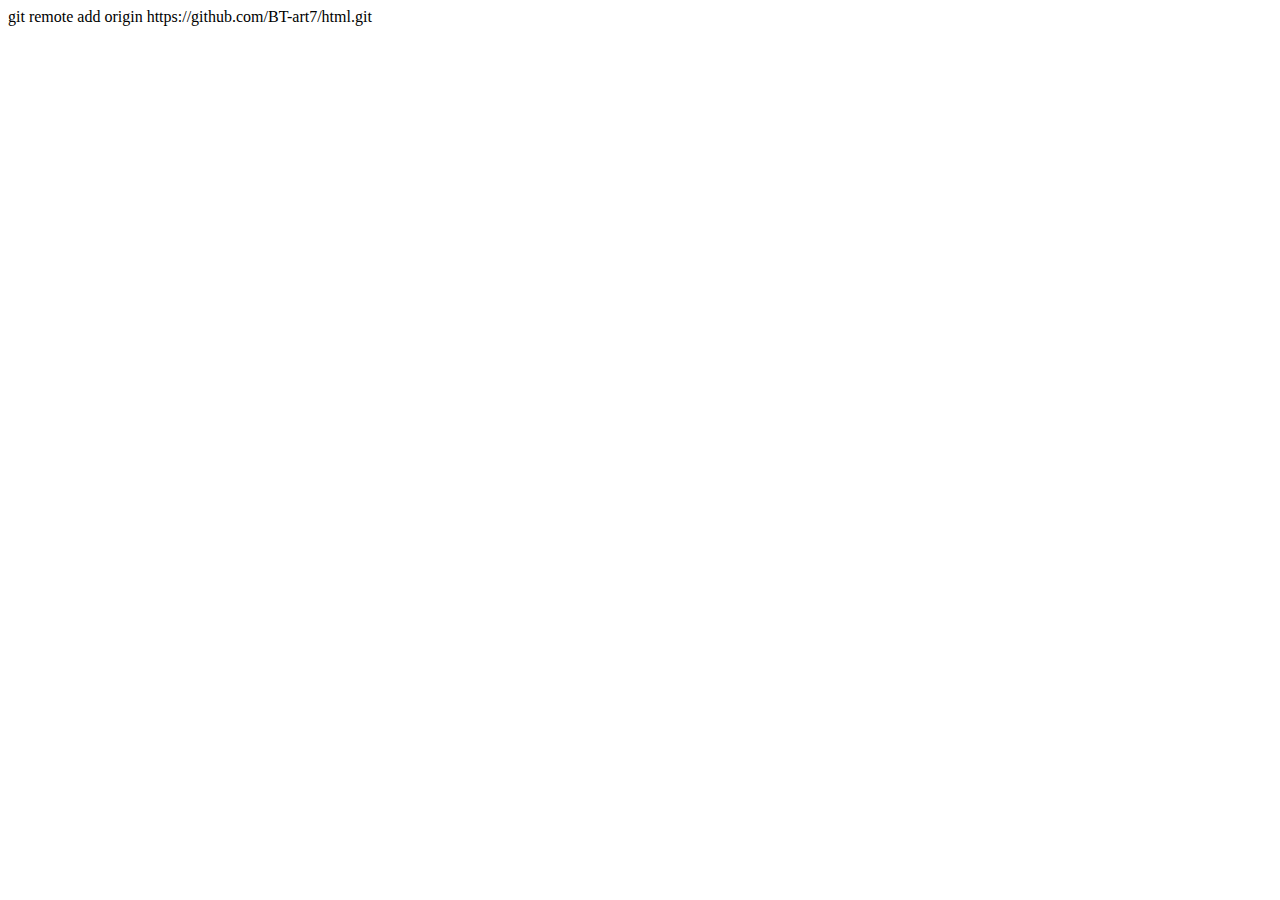
<file: index.html>
<!DOCTYPE html>
<html lang="en">
<head>
    <meta charset="UTF-8">
    <meta name="viewport" content="width=device-width, initial-scale=1.0">
    <title>Document</title>
</head>
<body>
    git remote add origin https://github.com/BT-art7/html.git
</body>
</html>
</file>
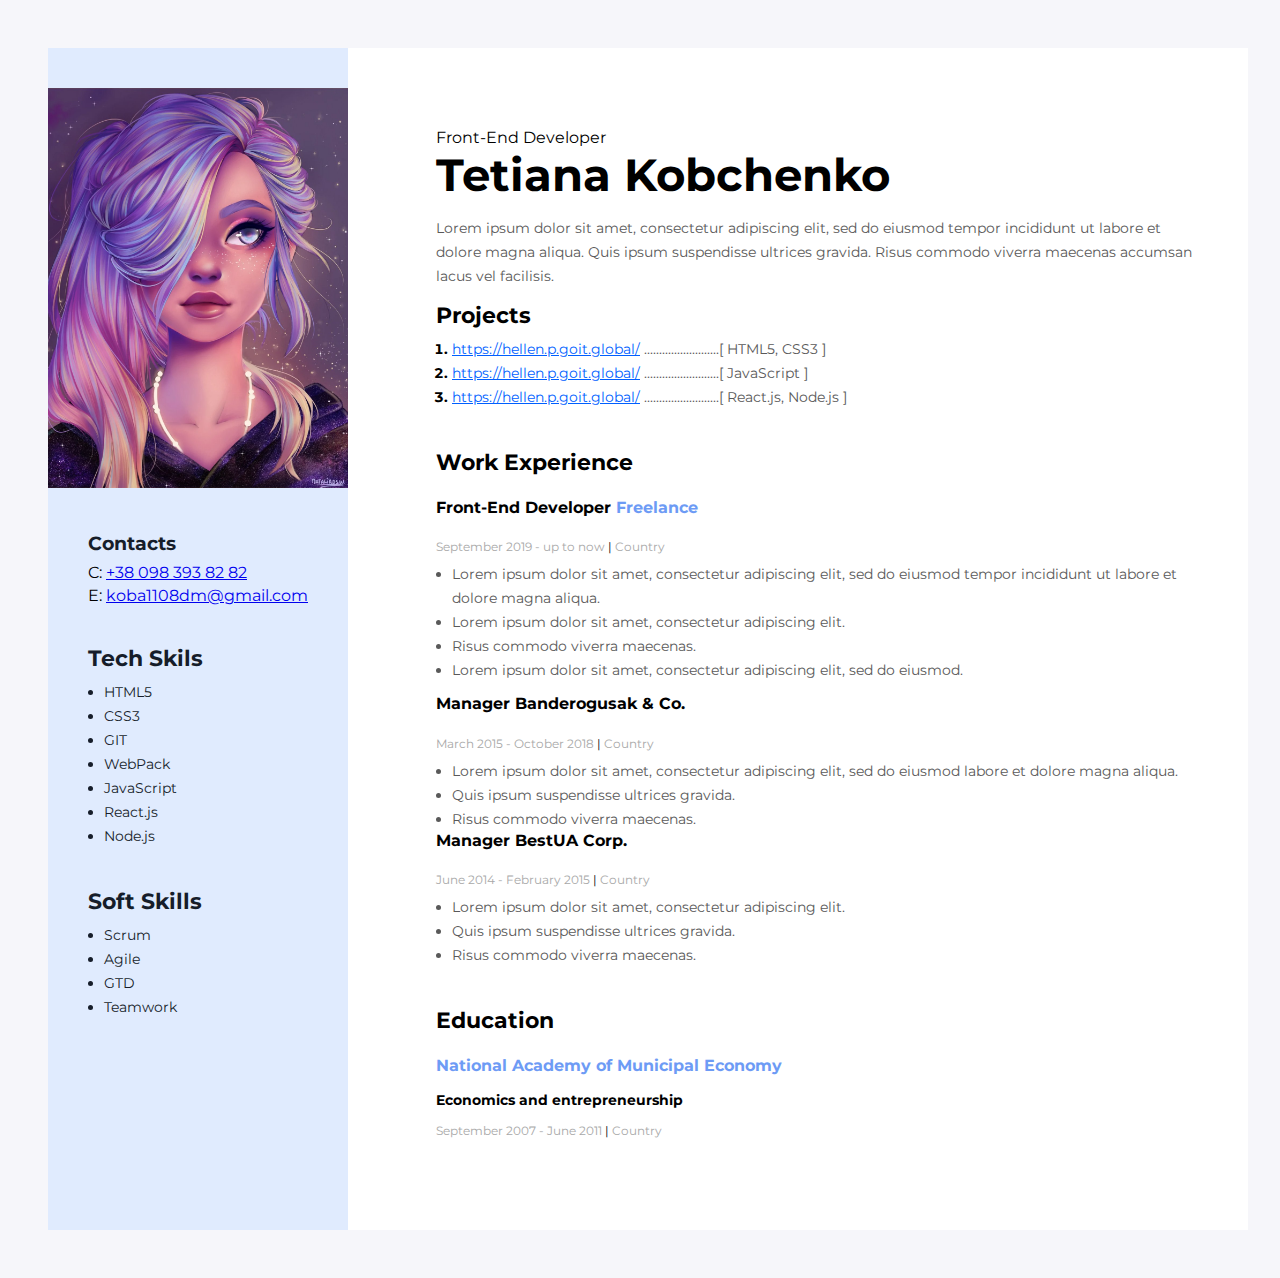
<file: Resume/index.html>
<!DOCTYPE html>
<html lang="en">

<head>
    <meta charset="UTF-8">
    <meta name="viewport" content="width=device-width, initial-scale=1.0">
    <title>My rezume</title>

    <link rel="preconnect" href="https://fonts.googleapis.com">
    <link rel="preconnect" href="https://fonts.gstatic.com" crossorigin>
    <link href="https://fonts.googleapis.com/css2?family=Montserrat:wght@400;700&display=swap" rel="stylesheet">

    <link rel="stylesheet" href="css/styles.css">
</head>

<body>
    

    <!-- Wrapper  -->
    
    
 <div class="wrapper"> 

   <!-- Main content -->
    <div class="main-content">
 
        <!-- My info -->
        <div class="my-info>
            <h2 class="my-profession">Front-End Developer</h2>
            <h1 class="my-name">Tetiana Kobchenko</h1>
            <p class="my-desk">Lorem ipsum dolor sit amet, consectetur adipiscing elit, sed do eiusmod tempor incididunt ut labore et dolore magna aliqua. Quis ipsum suspendisse ultrices gravida. Risus commodo viverra maecenas accumsan lacus vel facilisis. </p>
    
         </div>
    
         <!-- My projects -->
         <div class="my-project-conteiner">
            <h3 class="my-projects-title">Projects</h3>
    
            <ol class="my-project-list">
                <li class="project-item"> <a class="project-item-link"  chref="https://hellen.p.goit.global/" target="_blank">https://hellen.p.goit.global/</a>
                   <span class="project-item-tech" >
                    .........................[ HTML5, CSS3 ]
                   </span> </li>
                <li class="project-item"> <a class="project-item-link"  href="https://cryptohub.p.goit.global/" target="_blank">https://hellen.p.goit.global/</a>
                    <span class="project-item-tech">
                        .........................[ JavaScript ]
                    </span></li>
                <li class="project-item"> <a class="project-item-link"  href="https://kidslike.p.goit.global/" target="_blank">https://hellen.p.goit.global/</a>
                   <span class="project-item-tech">
                    .........................[ React.js, Node.js ]
                   </span> </li>
    
    
                
            </ol>
            
         </div>
    
         <!-- Work experience -->
         <div class="work-experience-name">


    <h3 class="work-experience-title">Work Experience</h3>

 <!-- Company1 -->
 <div class="work-experience-container">
    <h4 class="work-experience-company">Front-End Developer <span class="company-name">Freelance</span>  </h4>
    <p class="work-experience-period">September 2019 - up to now
    <span class="work-experience-period-sepfrator">|</span>   Country</p>
    <ul class="work-experience-duties-list">
        <li class="work-experience-duties-item">Lorem ipsum dolor sit amet, consectetur adipiscing elit, sed do eiusmod tempor incididunt ut labore et dolore magna aliqua.</li>
        <li class="work-experience-duties-item">Lorem ipsum dolor sit amet, consectetur adipiscing elit.</li>
        <li class="work-experience-duties-item">Risus commodo viverra maecenas.</li>
        <li class="work-experience-duties-item">Lorem ipsum dolor sit amet, consectetur adipiscing elit, sed do eiusmod.</li>

    </ul>
   </div>
        
   <!-- Company2 -->
   <div class="work-experience-container">
                 
    <h4 class="work-experience-company">Manager Banderogusak & Co. </h4>
    <p class="work-experience-period">March 2015 - October 2018  
    <span class="work-experience-period-sepfrator">|</span>   Country</p>
    <ul class="work-experience-duties-list">
        <li class="work-experience-duties-item">Lorem ipsum dolor sit amet, consectetur adipiscing elit, sed do eiusmod labore et dolore magna aliqua. </li>
        <li class="work-experience-duties-item">Quis ipsum suspendisse ultrices gravida.</li>
        <li class="work-experience-duties-item">Risus commodo viverra maecenas.</li>
       

    </ul>   

      <!-- Company3 -->
              
      <div class="work-experience-container" >          
        <h4 class="work-experience-company">Manager BestUA Corp. </h4>
        <p class="work-experience-period">June 2014 - February 2015 
        <span class="work-experience-period-sepfrator">|</span>   Country</p>
        <ul class="work-experience-duties-list">
            <li class="work-experience-duties-item"> Lorem ipsum dolor sit amet, consectetur adipiscing elit.</li>
            <li class="work-experience-duties-item">Quis ipsum suspendisse ultrices gravida.</li>
            <li class="work-experience-duties-item">Risus commodo viverra maecenas. </li>
        </ul>

</div>
</div>


        </div>   
           
         <!-- Education -->
         <div >
            <h3 class="edication-title" >Education</h3>
            <p class="edication-name">National Academy of Municipal Economy</p>
            <p class="edication-name-two">Economics and entrepreneurship</p>
            <p class="edication-period">September 2007 - June 2011
             <span class="edication-period-separater">| </span>    Country</p>
        
         </div>
    
         </div>
          
            
    
<!-- Side bar -->
<aside class="sidebar">
    <img src="img/1645737339_1-kartinkin-net-p-kartinki-devochki-narisovannie-1.jpg" alt="My foto" width="300">
    <div class="sidebar-content">
    <!-- Contacts -->
    <div class="contacts-conteiner">
        <h3 class="contacts-title">Contacts</h3>
        <p class="contacts-item">
             <span clas="contacts-type">C:</span> <a class="contacts-link" href="tel:+380983938282">+38 098 393 82 82</a>   </p>
        <p class="contacts-item">
            <span clas="contacts-type">E:</span> <a class="contacts-link" href="mailto:koba1108dm@gmail.com">koba1108dm@gmail.com</a>  </p>
    </div>
    <!-- Tech Skils -->
    <div class="skills-container">
        <h3 class="skills-title">Tech Skils</h3>
        <ul class="skills-list">
            <li class="skil-list-item">HTML5</li>
            <li class="skil-list-item">CSS3</li>
            <li class="skil-list-item">GIT</li>
            <li class="skil-list-item">WebPack</li>
            <li class="skil-list-item">JavaScript</li>
            <li class="skil-list-item">React.js</li>
            <li class="skil-list-item">Node.js</li>
        </ul>
    </div>
    <!-- Soft Skills -->
    <div>
        <h3 class="skills-title">Soft Skills</h3>
        <ul class="skills-list">
            <li class="skil-list-item">Scrum</li>
            <li class="skil-list-item">Agile</li>
            <li class="skil-list-item">GTD</li>
            <li class="skil-list-item">Teamwork</li>
        </ul>
    </div>      
        
    
</div>
</aside>
    
            
            </div>




    </div>
                  
       
   




</div>


 





</body>
</html>
       

    </div>
</file>
<file: Resume/css/styles.css>
body{
    background: #F6F6FA;;
    
    padding-left: 40px;
    padding-top: 40px;
    padding-right: 40px;
    padding-bottom: 40px;
    font-family: 'Montserrat', sans-serif;
}

ul, ol {
    margin-top: 0;
    margin-bottom: 0;
}

    .wrapper{background: #ffffff;
        display: flex;
        flex-direction: row-reverse;
        width: 1200px;
        margin: 0 auto;
    }

    /* Main content */
    .main-content {
        padding-left: 88px;
        padding-top: 80px;
        padding-right: 40px;
        padding-bottom: 80px; 
        box-sizing: border-box;
    }

    /* Sidebar */
    .sidebar {
     background: #E0EBFE;
     padding-top: 40px;    
     scroll-padding-bottom: 40px;
     box-sizing:border-box ;
     width: 370px;}


    .sidebar-content {
     padding-left: 40px;
     padding-top: 40px;
     padding-right:  40px;
     box-sizing:border-box}

    /* Contacts */
    .contacts-title {
     color: #161D2A;
     font-size: 22px
     font-weight: 700;
     line-height: normal;
     margin-top: 0 ;
     margin-bottom: 8px ;}
    
    .contacts-type {
     color: #161D2A;
     font-size: 14px;
     font-weight: 700;
     line-height: 24px; 
     margin-right: 8px ;}

    .contacts-type {
     color: #2979FF;
     font-size: 14px;
     font-weight: 400;
     line-height: 24px;
     text-decoration-line: underline;}

    .contacts-item {
     margin-top: 0;  
     margin-bottom: 4px;}

    .contacts-conteiner {
     margin-bottom: 40px;}


    /* Skills-container */
    .skills-container {
     margin-bottom: 40px;} 

    .skills-title {
     color: #161D2A;
     font-size: 22px;
     font-weight: 700;
     line-height: normal;
     margin-top: 0;
     margin-bottom: 8px;}

    .skills-list {
     padding-left: 16px;}

    .skil-list-item {
     color: #161D2A;
     font-size: 14px;
     font-weight: 400;
     line-height: 24px; }

/* Main content */

.work-experience-name {
    margin-bottom: 40px;
}


     .my-profession {
        color: #000;

        

font-weight: 700;
line-height: 17px; 
margin-top: 0;}

.my-name {
    color: #000;
   
    font-size: 45px;
    
    font-weight: 700;
    line-height: 55px; 
    margin-top: 0;
    margin-bottom: 12px;
}

.my-desk {
    color: #595959;
    
    font-size: 14px;
    
    font-weight: 400;
    line-height: 24px; 
}

.my-info {
    margin-bottom: 40px;
}
  
/* My projects */
.my-projects-title {
    color: #000;
    
    font-size: 22px;
    
    line-height: 27px; 
margin-top: 0;
margin-bottom: 8px;
}

.project-item {
    color: #000;
    font-size: 14px;
    font-weight: 700;
    line-height: 24px; }

    .my-project-list {
        padding-left: 16px;
    }

    .project-item-link {

        color: #005FFF;
        
        font-size: 14px;
        
        font-weight: 400;
        line-height: 24px; 
        text-decoration-line: underline; 
    }

.project-item-tech {
    color: #595959;
    
    font-size: 14px;
    
    font-weight: 400;
    line-height: 24px; 
}

.my-project-conteiner {
    margin-bottom: 40px ;color: #000;
    
}

/* Work experians */
.work-experience-title {
 font-size: 22px;
 font-weight: 700;
 line-height: 27px; 
 margin-top: 0;
 margin-bottom: 40;
}

.work-experience-company {
 color: #000;
 font-size: 16px;
 font-weight: 700;
 line-height: 20px; 
 margin-top:0 ;
 margin-bottom: 12;
}
    
.company-name {
    color: #6D9BF5;
   }

.work-experience-period {
 color: #A8A8A8;
 font-size: 12px;  
 font-weight: 400;
 line-height: 15px; 
 margin-bottom: 8px;
}

.work-experience-period-sepfrator {
    color: #000;
}

.work-experience-duties-list {
 padding-left: 16px ;
 color: #595959;
 font-size: 14px;
 font-weight: 400;
 line-height: 24px; 
}

.work-experience-container {
    margin-bottom: 12px;
}

/* Edication */
.edication-title {
 color: #000;
 font-size: 22px;
 font-weight: 700;
 line-height: normal;
 margin-top:0 ;
 margin-bottom: 28;
}
.edication-name {
 color: #6D9BF5;
 font-size: 16px;
 font-weight: 700;
 line-height: normal;
 margin-top:0 ;
 margin-bottom: 20;
}
.edication-name-two {
color: #000;
 font-family: Montserrat;
 font-size: 14px;
 font-style: normal;
 font-weight: 700;
 line-height: normal;
 margin-top:0 ;
 margin-bottom: 18;
}
.edication-period {
 color: #A8A8A8;
 font-size: 12px;
 font-weight: 400;
 line-height: normal;
 margin-top:0 ;
 margin-bottom: 16;
}
.edication-period-separater {
    color: #000;
}
</file>
